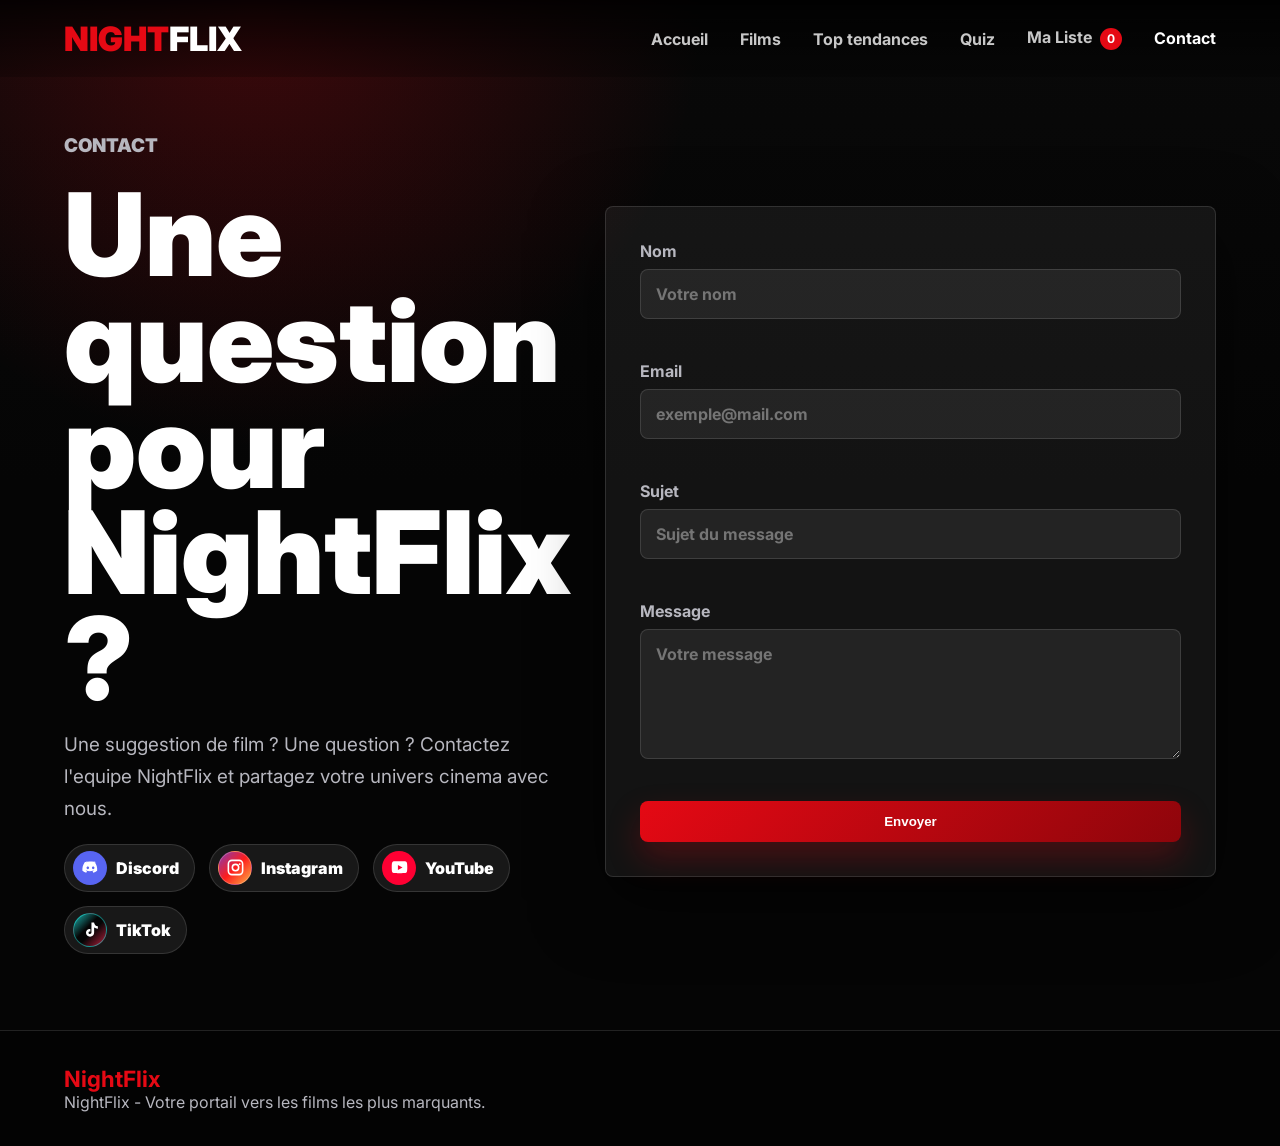
<file: contact.html>
<!DOCTYPE html>
<html lang="fr">
<head>
  <meta charset="UTF-8">
  <meta name="viewport" content="width=device-width, initial-scale=1.0">
  <meta name="description" content="Contactez l'equipe NightFlix pour partager vos idees cinema.">
  <title>NightFlix | Contact</title>
  <link rel="preconnect" href="https://fonts.googleapis.com">
  <link rel="preconnect" href="https://fonts.gstatic.com" crossorigin>
  <link href="https://fonts.googleapis.com/css2?family=Inter:wght@400;600;700;800;900&display=swap" rel="stylesheet">
  <link rel="stylesheet" href="style.css">
  <script src="script.js" defer></script>
</head>
<body data-page="contact">
  <header class="site-header" data-header>
    <a class="logo" href="index.html">Night<span>Flix</span></a>
    <button class="menu-toggle" data-menu-toggle aria-label="Ouvrir le menu" aria-expanded="false">
      <span></span><span></span><span></span>
    </button>
    <nav class="nav-links" data-nav>
      <a href="index.html">Accueil</a>
      <a href="films.html">Films</a>
      <a href="tendances.html">Top tendances</a>
      <a href="quiz.html">Quiz</a>
      <a href="maliste.html">Ma Liste <span class="nav-count" data-nav-list-count>0</span></a>
      <a class="active" href="contact.html">Contact</a>
    </nav>
  </header>

  <main class="contact-layout">
    <section class="contact-intro reveal">
      <p class="eyebrow">Contact</p>
      <h1>Une question pour NightFlix ?</h1>
      <p>Une suggestion de film ? Une question ? Contactez l'equipe NightFlix et partagez votre univers cinema avec nous.</p>
      <div class="socials" aria-label="Reseaux sociaux">
        <button class="discord" type="button" aria-label="Discord"><span><svg viewBox="0 0 24 24" aria-hidden="true"><path d="M19.5 5.3A15.8 15.8 0 0 0 15.6 4l-.2.4c1.4.4 2.1 1 2.1 1s-1.8-1-5.4-1-5.4 1-5.4 1 .7-.6 2.1-1L8.6 4a15.8 15.8 0 0 0-3.9 1.3C2.2 9 1.5 12.6 1.8 16.1c1.6 1.2 3.2 1.9 4.8 2.4l1-1.7c-.6-.2-1.1-.5-1.6-.8l.4-.3c3.1 1.4 6.4 1.4 9.4 0l.4.3c-.5.3-1 .6-1.6.8l1 1.7c1.6-.5 3.2-1.2 4.8-2.4.4-4.1-.7-7.6-2.9-10.8ZM8.6 14.2c-.9 0-1.6-.8-1.6-1.8s.7-1.8 1.6-1.8 1.6.8 1.6 1.8-.7 1.8-1.6 1.8Zm6.8 0c-.9 0-1.6-.8-1.6-1.8s.7-1.8 1.6-1.8 1.6.8 1.6 1.8-.7 1.8-1.6 1.8Z"/></svg></span>Discord</button>
        <button class="instagram" type="button" aria-label="Instagram"><span><svg viewBox="0 0 24 24" aria-hidden="true"><path d="M7.5 2h9A5.5 5.5 0 0 1 22 7.5v9a5.5 5.5 0 0 1-5.5 5.5h-9A5.5 5.5 0 0 1 2 16.5v-9A5.5 5.5 0 0 1 7.5 2Zm0 2A3.5 3.5 0 0 0 4 7.5v9A3.5 3.5 0 0 0 7.5 20h9a3.5 3.5 0 0 0 3.5-3.5v-9A3.5 3.5 0 0 0 16.5 4h-9ZM12 7a5 5 0 1 1 0 10 5 5 0 0 1 0-10Zm0 2a3 3 0 1 0 0 6 3 3 0 0 0 0-6Zm5.3-2.5a1.2 1.2 0 1 1 0 2.4 1.2 1.2 0 0 1 0-2.4Z"/></svg></span>Instagram</button>
        <button class="youtube" type="button" aria-label="YouTube"><span><svg viewBox="0 0 24 24" aria-hidden="true"><path d="M21.6 7.2s-.2-1.5-.8-2.1c-.8-.8-1.7-.8-2.1-.9C15.8 4 12 4 12 4s-3.8 0-6.7.2c-.4.1-1.3.1-2.1.9-.6.6-.8 2.1-.8 2.1S2.2 9 2.2 10.8v1.7c0 1.8.2 3.6.2 3.6s.2 1.5.8 2.1c.8.8 1.9.8 2.4.9 1.7.2 6.4.2 6.4.2s3.8 0 6.7-.2c.4-.1 1.3-.1 2.1-.9.6-.6.8-2.1.8-2.1s.2-1.8.2-3.6v-1.7c0-1.8-.2-3.6-.2-3.6ZM10 15.2V8.8l5.8 3.2-5.8 3.2Z"/></svg></span>YouTube</button>
        <button class="tiktok" type="button" aria-label="TikTok"><span><svg viewBox="0 0 24 24" aria-hidden="true"><path d="M16.5 3c.5 2.9 2.1 4.6 4.8 4.8v3.3c-1.8.1-3.4-.5-4.7-1.5v6.2c0 3.1-2.1 5.2-5.2 5.2-2.9 0-5.1-2.1-5.1-4.9 0-3 2.4-5.1 5.5-4.8v3.4c-1.4-.4-2.3.3-2.3 1.4 0 .9.7 1.6 1.8 1.6 1.2 0 1.9-.7 1.9-2.1V3h3.3Z"/></svg></span>TikTok</button>
      </div>
    </section>

    <section class="contact-card reveal">
      <form data-contact-form novalidate>
        <label>
          Nom
          <input type="text" name="name" placeholder="Votre nom">
          <small data-error-for="name"></small>
        </label>
        <label>
          Email
          <input type="email" name="email" placeholder="exemple@mail.com">
          <small data-error-for="email"></small>
        </label>
        <label>
          Sujet
          <input type="text" name="subject" placeholder="Sujet du message">
          <small data-error-for="subject"></small>
        </label>
        <label>
          Message
          <textarea name="message" rows="5" placeholder="Votre message"></textarea>
          <small data-error-for="message"></small>
        </label>
        <button class="btn primary full" type="submit">Envoyer</button>
        <p class="form-success" data-form-success hidden></p>
      </form>
    </section>
  </main>

  <footer class="footer">
    <strong>NightFlix</strong>
    <p>NightFlix - Votre portail vers les films les plus marquants.</p>
  </footer>
  <button class="back-top" data-back-top aria-label="Retour en haut">&#8593;</button>
</body>
</html>
</file>
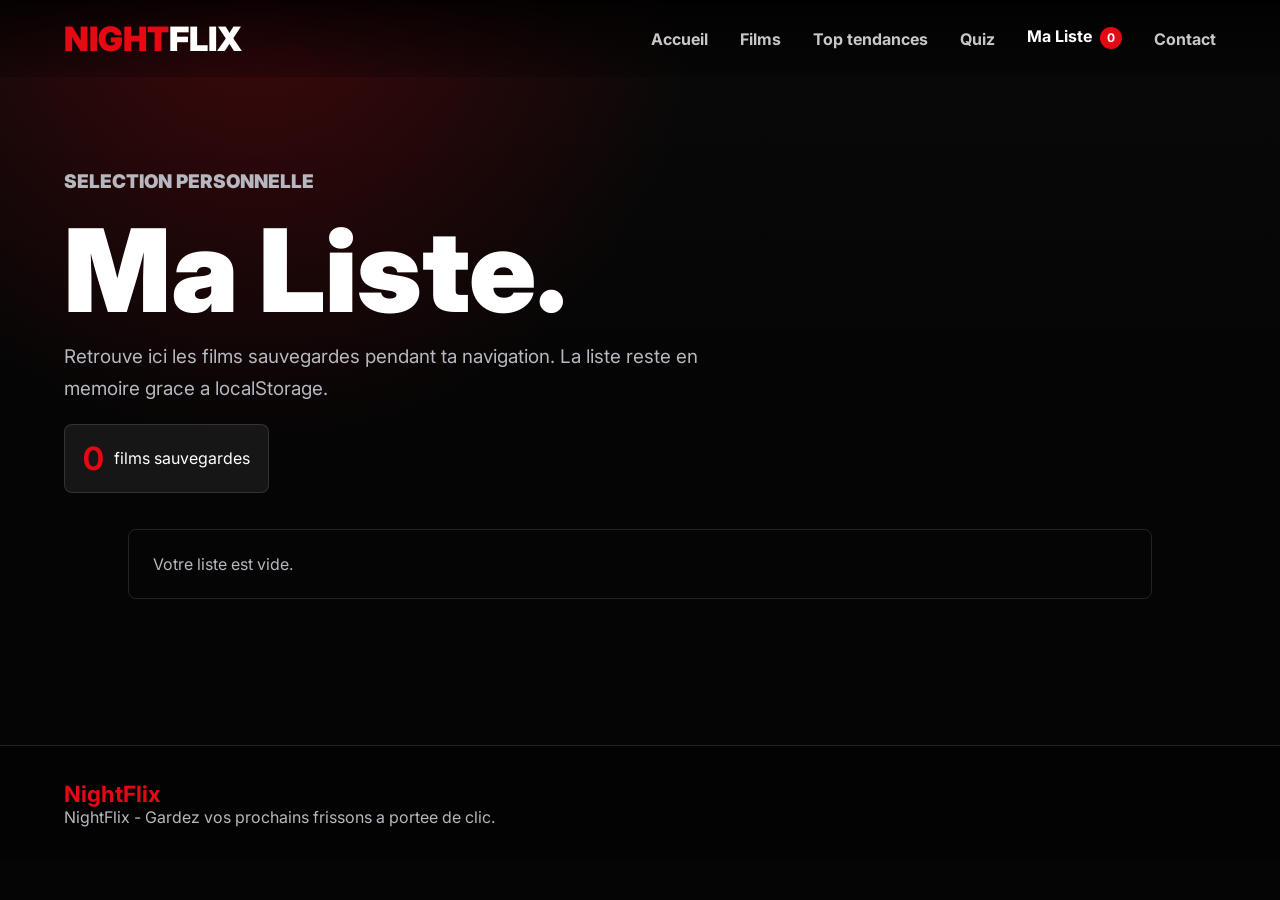
<file: maliste.html>
<!DOCTYPE html>
<html lang="fr">
<head>
  <meta charset="UTF-8">
  <meta name="viewport" content="width=device-width, initial-scale=1.0">
  <meta name="description" content="Ma Liste NightFlix sauvegardee avec localStorage.">
  <title>NightFlix | Ma Liste</title>
  <link rel="preconnect" href="https://images.unsplash.com">
  <link rel="preconnect" href="https://fonts.googleapis.com">
  <link rel="preconnect" href="https://fonts.gstatic.com" crossorigin>
  <link href="https://fonts.googleapis.com/css2?family=Inter:wght@400;600;700;800;900&display=swap" rel="stylesheet">
  <link rel="stylesheet" href="style.css">
  <script src="script.js" defer></script>
</head>
<body data-page="list">
  <header class="site-header" data-header>
    <a class="logo" href="index.html">Night<span>Flix</span></a>
    <button class="menu-toggle" data-menu-toggle aria-label="Ouvrir le menu" aria-expanded="false">
      <span></span><span></span><span></span>
    </button>
    <nav class="nav-links" data-nav>
      <a href="index.html">Accueil</a>
      <a href="films.html">Films</a>
      <a href="tendances.html">Top tendances</a>
      <a href="quiz.html">Quiz</a>
      <a class="active" href="maliste.html">Ma Liste <span class="nav-count" data-nav-list-count>0</span></a>
      <a href="contact.html">Contact</a>
    </nav>
  </header>

  <main class="page-wrap">
    <section class="page-hero compact reveal">
      <p class="eyebrow">Selection personnelle</p>
      <h1>Ma Liste.</h1>
      <p>Retrouve ici les films sauvegardes pendant ta navigation. La liste reste en memoire grace a localStorage.</p>
      <div class="list-counter">
        <strong data-list-total>0</strong>
        <span>films sauvegardes</span>
      </div>
    </section>

    <section class="movie-grid reveal" data-my-list-grid></section>
    <p class="empty-state list-empty" data-list-empty hidden>Votre liste est vide.</p>
  </main>

  <footer class="footer">
    <strong>NightFlix</strong>
    <p>NightFlix - Gardez vos prochains frissons a portee de clic.</p>
  </footer>
  <button class="back-top" data-back-top aria-label="Retour en haut">&#8593;</button>
</body>
</html>
</file>
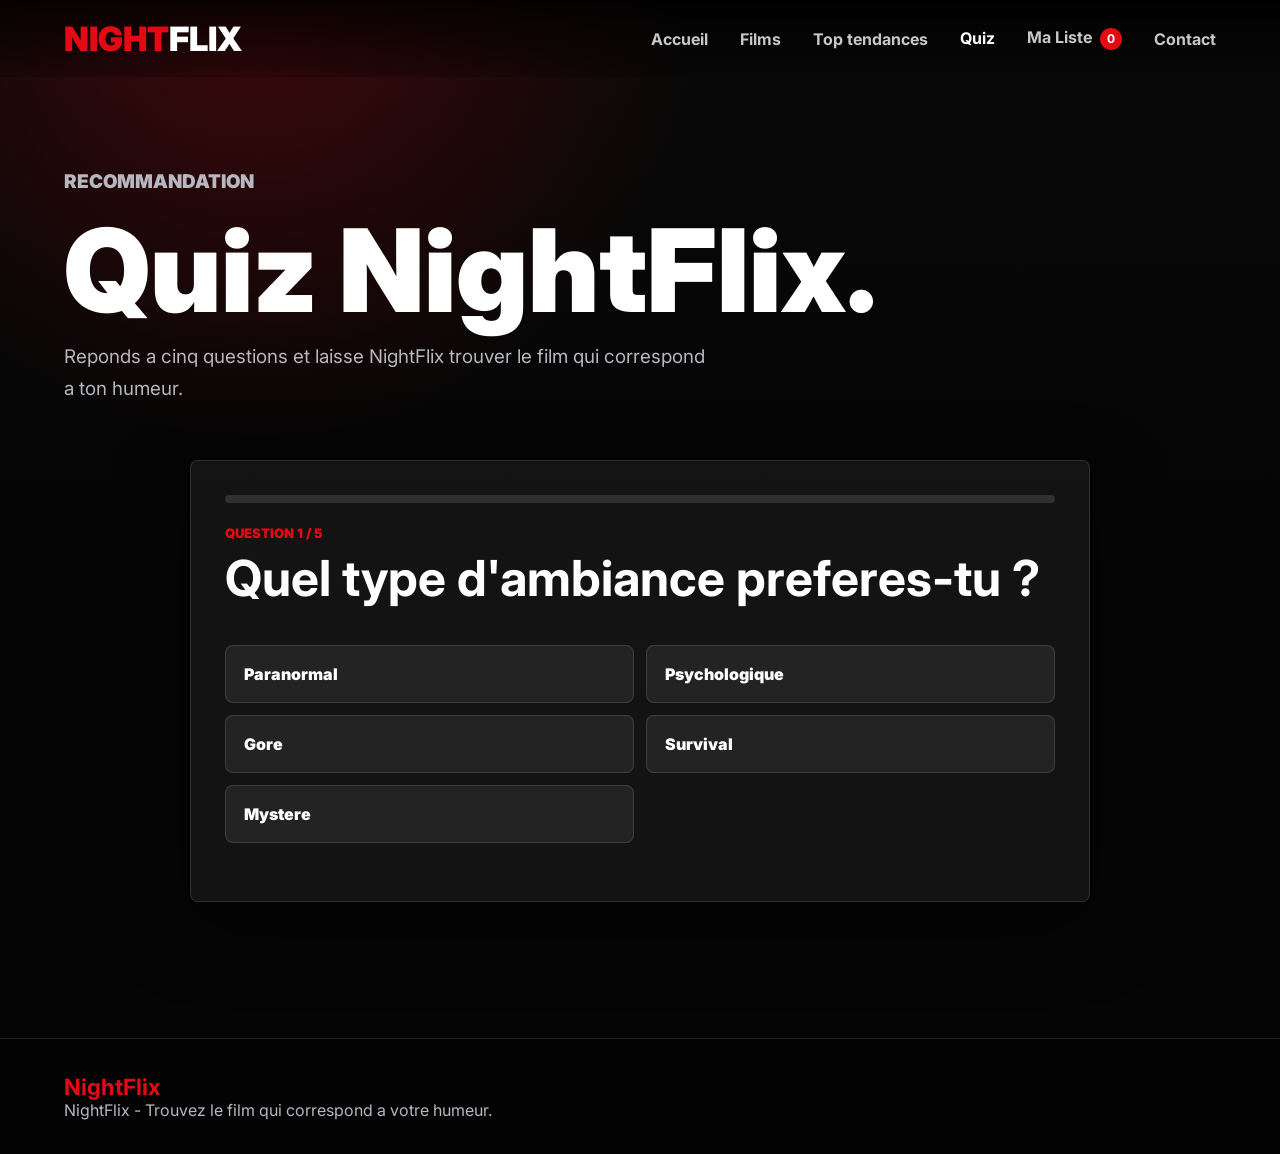
<file: quiz.html>
<!DOCTYPE html>
<html lang="fr">
<head>
  <meta charset="UTF-8">
  <meta name="viewport" content="width=device-width, initial-scale=1.0">
  <meta name="description" content="Quiz NightFlix pour recommander un film selon vos goûts.">
  <title>NightFlix | Quiz</title>
  <link rel="preconnect" href="https://images.unsplash.com">
  <link rel="preconnect" href="https://fonts.googleapis.com">
  <link rel="preconnect" href="https://fonts.gstatic.com" crossorigin>
  <link href="https://fonts.googleapis.com/css2?family=Inter:wght@400;600;700;800;900&display=swap" rel="stylesheet">
  <link rel="stylesheet" href="style.css">
  <script src="script.js" defer></script>
</head>
<body data-page="quiz">
  <header class="site-header" data-header>
    <a class="logo" href="index.html">Night<span>Flix</span></a>
    <button class="menu-toggle" data-menu-toggle aria-label="Ouvrir le menu" aria-expanded="false">
      <span></span><span></span><span></span>
    </button>
    <nav class="nav-links" data-nav>
      <a href="index.html">Accueil</a>
      <a href="films.html">Films</a>
      <a href="tendances.html">Top tendances</a>
      <a class="active" href="quiz.html">Quiz</a>
      <a href="maliste.html">Ma Liste <span class="nav-count" data-nav-list-count>0</span></a>
      <a href="contact.html">Contact</a>
    </nav>
  </header>

  <main class="page-wrap quiz-page">
    <section class="page-hero compact reveal">
      <p class="eyebrow">Recommandation</p>
      <h1>Quiz NightFlix.</h1>
      <p>Reponds a cinq questions et laisse NightFlix trouver le film qui correspond a ton humeur.</p>
    </section>

    <section class="quiz-card reveal" data-quiz>
      <div class="quiz-progress"><span data-quiz-progress></span></div>
      <p class="eyebrow" data-quiz-step>Question 1 / 5</p>
      <h2 data-quiz-question></h2>
      <div class="quiz-options" data-quiz-options></div>
      <article class="quiz-result" data-quiz-result hidden></article>
    </section>
  </main>

  <footer class="footer">
    <strong>NightFlix</strong>
    <p>NightFlix - Trouvez le film qui correspond a votre humeur.</p>
  </footer>
  <button class="back-top" data-back-top aria-label="Retour en haut">&#8593;</button>
</body>
</html>
</file>
<file: style.css>
:root {
  --bg: #050505;
  --panel: #111113;
  --panel-soft: #18181b;
  --text: #ffffff;
  --muted: #b7b7bf;
  --red: #e50914;
  --red-dark: #8e050b;
  --line: rgba(255, 255, 255, 0.12);
  --shadow: 0 24px 70px rgba(0, 0, 0, 0.55);
}

* { box-sizing: border-box; }

html { scroll-behavior: smooth; }

body {
  margin: 0;
  font-family: Inter, Arial, sans-serif;
  color: var(--text);
  background:
    radial-gradient(circle at 20% 0%, rgba(229, 9, 20, 0.24), transparent 28rem),
    linear-gradient(180deg, #090909 0%, var(--bg) 42%);
  min-height: 100vh;
}

body.modal-lock { overflow: hidden; }

a { color: inherit; text-decoration: none; }

img { display: block; max-width: 100%; }

.page-loader {
  position: fixed;
  inset: 0;
  z-index: 100;
  display: grid;
  place-items: center;
  background: #030303;
  transition: opacity 0.35s ease, visibility 0.35s ease;
}

.page-loader.hide {
  opacity: 0;
  visibility: hidden;
}

.page-loader strong {
  display: block;
  margin-bottom: 16px;
  color: var(--red);
  font-size: clamp(2rem, 8vw, 5rem);
  font-weight: 900;
  text-transform: uppercase;
}

.page-loader span { color: var(--text); }

.page-loader i {
  display: block;
  width: 180px;
  height: 4px;
  overflow: hidden;
  border-radius: 999px;
  background: rgba(255, 255, 255, 0.12);
}

.page-loader i::before {
  content: "";
  display: block;
  width: 42%;
  height: 100%;
  background: var(--red);
  animation: loaderRun 0.9s ease-in-out infinite alternate;
}

.site-header {
  position: fixed;
  inset: 0 0 auto 0;
  z-index: 30;
  display: flex;
  align-items: center;
  justify-content: space-between;
  padding: 18px clamp(18px, 5vw, 72px);
  background: linear-gradient(180deg, rgba(0, 0, 0, 0.82), rgba(0, 0, 0, 0.2));
  transition: background 0.25s ease, border-color 0.25s ease;
}

.site-header.scrolled {
  background: rgba(5, 5, 5, 0.94);
  border-bottom: 1px solid var(--line);
  backdrop-filter: blur(14px);
}

.logo {
  font-size: clamp(1.45rem, 3vw, 2.1rem);
  font-weight: 900;
  color: var(--red);
  letter-spacing: 0;
  text-transform: uppercase;
}

.logo span { color: var(--text); }

.nav-links {
  display: flex;
  align-items: center;
  gap: clamp(14px, 3vw, 32px);
  font-weight: 700;
}

.nav-links a {
  color: rgba(255, 255, 255, 0.78);
  transition: color 0.2s ease, transform 0.2s ease;
}

.nav-count {
  display: inline-grid;
  place-items: center;
  min-width: 22px;
  height: 22px;
  margin-left: 4px;
  border-radius: 999px;
  color: var(--text);
  background: var(--red);
  font-size: 0.75rem;
}

.nav-links a:hover,
.nav-links .active {
  color: var(--text);
  transform: translateY(-1px);
}

.menu-toggle {
  display: none;
  width: 42px;
  height: 42px;
  border: 1px solid var(--line);
  background: rgba(255, 255, 255, 0.06);
  border-radius: 8px;
}

.menu-toggle span {
  display: block;
  width: 20px;
  height: 2px;
  margin: 5px auto;
  background: var(--text);
}

.hero {
  position: relative;
  min-height: 92vh;
  display: grid;
  align-items: end;
  grid-template-columns: 1fr minmax(260px, 370px);
  gap: 32px;
  padding: 140px clamp(18px, 5vw, 72px) 64px;
  overflow: hidden;
}

.hero-backdrop {
  position: absolute;
  inset: 0;
  background:
    linear-gradient(90deg, rgba(0, 0, 0, 0.92), rgba(0, 0, 0, 0.48) 52%, rgba(0, 0, 0, 0.8)),
    linear-gradient(0deg, var(--bg), rgba(0, 0, 0, 0.12) 35%),
    url("https://images.unsplash.com/photo-1509248961158-e54f6934749c?auto=format&fit=crop&w=1800&q=75") center/cover;
  transform: scale(1.03);
  animation: slowZoom 16s ease-in-out infinite alternate;
}

.hero-content,
.hero-panel,
.page-hero,
.section,
.toolbar,
.movie-grid,
.ranking-list,
.contact-intro,
.contact-card {
  position: relative;
  z-index: 1;
}

.eyebrow {
  color: var(--red);
  font-size: 0.82rem;
  font-weight: 900;
  letter-spacing: 0;
  text-transform: uppercase;
}

h1, h2, h3, p { margin-top: 0; }

h1 {
  max-width: 850px;
  margin-bottom: 18px;
  font-size: clamp(3rem, 9vw, 7.4rem);
  line-height: 0.92;
  font-weight: 900;
}

h2 {
  font-size: clamp(1.8rem, 4vw, 3.1rem);
  line-height: 1;
}

.hero-text,
.page-hero p,
.split-section p,
.contact-intro p {
  max-width: 650px;
  color: var(--muted);
  font-size: clamp(1rem, 2vw, 1.18rem);
  line-height: 1.7;
}

.hero-actions,
.section-heading,
.filters,
.trend-metrics,
.socials {
  display: flex;
  align-items: center;
  gap: 14px;
  flex-wrap: wrap;
}

.btn,
.filter {
  border: 0;
  border-radius: 8px;
  padding: 13px 20px;
  font-weight: 900;
  cursor: pointer;
  transition: transform 0.2s ease, box-shadow 0.2s ease, background 0.2s ease;
}

.btn:hover,
.filter:hover,
.movie-card:hover {
  transform: translateY(-5px);
}

.primary {
  color: var(--text);
  background: linear-gradient(135deg, var(--red), var(--red-dark));
  box-shadow: 0 16px 32px rgba(229, 9, 20, 0.25);
}

.ghost,
.filter {
  color: var(--text);
  background: rgba(255, 255, 255, 0.1);
  border: 1px solid var(--line);
}

.filter.active {
  background: var(--red);
  border-color: var(--red);
}

.hero-panel {
  padding: 22px;
  border: 1px solid var(--line);
  border-radius: 8px;
  background: rgba(12, 12, 14, 0.72);
  box-shadow: var(--shadow);
  backdrop-filter: blur(18px);
}

.live-dot {
  display: inline-block;
  width: 10px;
  height: 10px;
  margin-right: 8px;
  border-radius: 50%;
  background: var(--red);
  box-shadow: 0 0 0 8px rgba(229, 9, 20, 0.16);
}

.section,
.page-wrap,
.contact-layout {
  padding: 76px clamp(18px, 5vw, 72px);
}

.section-heading {
  justify-content: space-between;
  margin-bottom: 24px;
}

.text-link {
  color: var(--text);
  font-weight: 900;
  border-bottom: 2px solid var(--red);
}

.carousel-shell { position: relative; }

.carousel-track,
.movie-grid,
.home-row {
  display: grid;
  grid-template-columns: repeat(4, minmax(0, 1fr));
  gap: 18px;
}

.movie-card {
  overflow: hidden;
  min-height: 390px;
  border: 1px solid var(--line);
  border-radius: 8px;
  background: var(--panel);
  box-shadow: var(--shadow);
  cursor: pointer;
  transition: transform 0.22s ease, border-color 0.22s ease;
}

.movie-card:hover { border-color: rgba(229, 9, 20, 0.7); }

.poster-wrap {
  position: relative;
  overflow: hidden;
}

.movie-card img {
  width: 100%;
  aspect-ratio: 3 / 4;
  object-fit: cover;
  filter: saturate(0.95) contrast(1.08);
  transition: transform 0.35s ease, filter 0.35s ease;
}

.movie-card:hover img {
  transform: scale(1.08);
  filter: saturate(1.08) contrast(1.12);
}

.movie-badge,
.bookmark-btn {
  position: absolute;
  z-index: 2;
}

.movie-badge {
  top: 12px;
  left: 12px;
  padding: 6px 9px;
  border-radius: 999px;
  color: var(--text);
  background: var(--red);
  font-size: 0.72rem;
  font-weight: 900;
}

.movie-badge.new { background: #ffffff; color: #090909; }

.bookmark-btn {
  top: 10px;
  right: 10px;
  width: 38px;
  height: 38px;
  border: 1px solid var(--line);
  border-radius: 50%;
  color: var(--text);
  background: rgba(0, 0, 0, 0.72);
  font-size: 1.15rem;
  cursor: pointer;
  transition: transform 0.2s ease, background 0.2s ease;
}

.bookmark-btn:hover,
.bookmark-btn.saved {
  background: var(--red);
}

.bookmark-btn.pulse,
.added-pop {
  animation: pulsePop 0.42s ease;
}

.movie-info { padding: 16px; }

.movie-info h3 {
  margin-bottom: 8px;
  font-size: 1.05rem;
}

.movie-meta {
  display: flex;
  justify-content: space-between;
  gap: 10px;
  color: var(--muted);
  font-size: 0.9rem;
}

.rating { color: #ffd166; font-weight: 900; }

.carousel-btn {
  position: absolute;
  top: 43%;
  z-index: 2;
  width: 44px;
  height: 44px;
  border: 1px solid var(--line);
  border-radius: 50%;
  color: var(--text);
  background: rgba(0, 0, 0, 0.68);
  cursor: pointer;
}

.carousel-btn.prev { left: -12px; }
.carousel-btn.next { right: -12px; }

.split-section {
  display: grid;
  grid-template-columns: 1.1fr 0.9fr;
  gap: 30px;
  align-items: center;
  background: linear-gradient(135deg, rgba(229, 9, 20, 0.12), rgba(255, 255, 255, 0.04));
  border-top: 1px solid var(--line);
  border-bottom: 1px solid var(--line);
}

.random-picker {
  background: linear-gradient(135deg, rgba(229, 9, 20, 0.12), rgba(255, 255, 255, 0.035));
  border-top: 1px solid var(--line);
  border-bottom: 1px solid var(--line);
}

.picker-layout {
  display: grid;
  grid-template-columns: minmax(240px, 380px) 1fr;
  gap: 22px;
}

.picker-controls,
.random-result,
.quiz-card {
  border: 1px solid var(--line);
  border-radius: 8px;
  background: rgba(255, 255, 255, 0.06);
  box-shadow: var(--shadow);
}

.picker-controls {
  display: grid;
  align-content: center;
  gap: 16px;
  padding: 24px;
}

.picker-controls p {
  color: var(--muted);
  line-height: 1.6;
}

.picker-controls select {
  width: 100%;
  border: 1px solid var(--line);
  border-radius: 8px;
  padding: 14px 15px;
  color: var(--text);
  background: #121214;
  font: inherit;
}

.random-result {
  display: grid;
  grid-template-columns: minmax(150px, 240px) 1fr;
  gap: 20px;
  min-height: 330px;
  padding: 20px;
  cursor: pointer;
  transition: transform 0.25s ease, border-color 0.25s ease, opacity 0.25s ease;
}

.random-result:hover,
.random-result.chosen { border-color: rgba(229, 9, 20, 0.68); }

.random-result.spinning {
  opacity: 0.55;
  transform: scale(0.98);
}

.random-result img {
  width: 100%;
  height: 100%;
  max-height: 420px;
  border-radius: 8px;
  object-fit: cover;
}

.random-result div { align-self: center; }

.random-result span,
.quiz-result span {
  color: var(--red);
  font-weight: 900;
}

.random-result h3,
.quiz-result h3 {
  margin: 10px 0;
  font-size: clamp(1.8rem, 4vw, 3.4rem);
  line-height: 1;
}

.random-result p,
.quiz-result p {
  color: var(--muted);
  line-height: 1.7;
}

.stats-grid,
.trend-metrics {
  display: grid;
  grid-template-columns: repeat(3, 1fr);
  gap: 14px;
}

.stats-grid article,
.trend-metrics article {
  padding: 20px;
  border: 1px solid var(--line);
  border-radius: 8px;
  background: rgba(255, 255, 255, 0.06);
}

.stats-grid strong,
.trend-metrics strong {
  display: block;
  font-size: clamp(1.8rem, 4vw, 3.1rem);
}

.stats-grid span,
.trend-metrics span {
  color: var(--muted);
}

.page-wrap { padding-top: 130px; }

.page-hero {
  min-height: 330px;
  display: grid;
  align-content: end;
  padding: 36px 0;
}

.page-hero.compact { min-height: 260px; }

.toolbar {
  display: grid;
  grid-template-columns: minmax(250px, 360px) 1fr;
  gap: 20px;
  margin-bottom: 28px;
}

.films-toolbar {
  position: relative;
  z-index: 8;
  grid-template-columns: 1fr;
  align-items: start;
}

.films-toolbar .search-box {
  width: min(520px, 100%);
  justify-self: end;
}

.films-toolbar .filters {
  position: relative;
  z-index: 1;
}

.search-box span,
.contact-card label {
  display: grid;
  gap: 8px;
  color: var(--muted);
  font-weight: 700;
}

.search-box { position: relative; }

.search-suggestions {
  position: absolute;
  top: calc(100% + 10px);
  left: 0;
  right: 0;
  z-index: 40;
  display: none;
  max-height: 430px;
  overflow-y: auto;
  border: 1px solid var(--line);
  border-radius: 8px;
  background: rgba(10, 10, 12, 0.96);
  box-shadow: var(--shadow);
  backdrop-filter: blur(14px);
}

.search-suggestions.open {
  display: grid;
  animation: pop 0.18s ease;
}

.suggestion-item {
  display: grid;
  grid-template-columns: 46px 1fr;
  gap: 12px;
  align-items: center;
  width: 100%;
  border: 0;
  border-bottom: 1px solid var(--line);
  padding: 10px;
  color: var(--text);
  background: transparent;
  cursor: pointer;
  text-align: left;
}

.suggestion-item:hover { background: rgba(229, 9, 20, 0.14); }

.suggestion-item img {
  width: 46px;
  aspect-ratio: 3 / 4;
  border-radius: 6px;
  object-fit: cover;
}

.suggestion-item span { color: var(--text); }

.suggestion-item small {
  display: block;
  margin-top: 4px;
  color: var(--muted);
}

input,
textarea {
  width: 100%;
  border: 1px solid var(--line);
  border-radius: 8px;
  padding: 14px 15px;
  color: var(--text);
  background: rgba(255, 255, 255, 0.07);
  font: inherit;
  outline: none;
}

input:focus,
textarea:focus {
  border-color: var(--red);
  box-shadow: 0 0 0 4px rgba(229, 9, 20, 0.18);
}

.empty-state {
  padding: 24px;
  color: var(--muted);
  border: 1px solid var(--line);
  border-radius: 8px;
}

.modal {
  position: fixed;
  inset: 0;
  z-index: 60;
  display: none;
  place-items: center;
  padding: 20px;
}

.modal.open { display: grid; }

.modal-overlay {
  position: absolute;
  inset: 0;
  background: rgba(0, 0, 0, 0.78);
  backdrop-filter: blur(9px);
}

.modal-card {
  position: relative;
  z-index: 1;
  display: grid;
  grid-template-columns: minmax(180px, 320px) 1fr;
  width: min(850px, 100%);
  max-height: 92vh;
  overflow: hidden auto;
  border: 1px solid var(--line);
  border-radius: 8px;
  background: #111;
  box-shadow: var(--shadow);
  animation: pop 0.22s ease;
}

.modal-card img {
  width: 100%;
  height: 100%;
  min-height: 380px;
  object-fit: cover;
}

.modal-content { padding: 30px; }
.modal-content span { color: var(--red); font-weight: 900; }
.modal-content p { color: var(--muted); line-height: 1.7; }

.modal-actions {
  display: flex;
  gap: 12px;
  flex-wrap: wrap;
  margin-top: 22px;
}

.list-feedback {
  display: block;
  min-height: 18px;
  margin-top: 12px;
  color: #81f0aa;
  font-weight: 700;
}

.similar-section {
  margin-top: 24px;
  padding-top: 18px;
  border-top: 1px solid var(--line);
}

.similar-section h3 {
  margin-bottom: 12px;
  font-size: 1rem;
}

.similar-grid {
  display: grid;
  grid-template-columns: repeat(4, 1fr);
  gap: 10px;
}

.similar-card {
  padding: 0;
  overflow: hidden;
  border: 1px solid var(--line);
  border-radius: 8px;
  color: var(--text);
  background: rgba(255, 255, 255, 0.06);
  cursor: pointer;
  text-align: left;
}

.similar-card img {
  width: 100%;
  aspect-ratio: 3 / 4;
  object-fit: cover;
}

.similar-card span {
  display: block;
  padding: 8px;
  color: var(--text);
  font-size: 0.78rem;
}

.modal-close {
  position: absolute;
  top: 10px;
  right: 10px;
  z-index: 2;
  width: 38px;
  height: 38px;
  border: 0;
  border-radius: 50%;
  color: var(--text);
  background: rgba(0, 0, 0, 0.72);
  font-size: 1.6rem;
  cursor: pointer;
}

.ranking-list {
  display: grid;
  gap: 14px;
}

.rank-card {
  display: grid;
  grid-template-columns: 84px 120px 1fr auto;
  gap: 18px;
  align-items: center;
  padding: 14px;
  border: 1px solid var(--line);
  border-radius: 8px;
  background: linear-gradient(90deg, rgba(229, 9, 20, 0.16), rgba(255, 255, 255, 0.05));
  cursor: pointer;
  transition: transform 0.2s ease, border-color 0.2s ease;
}

.rank-card:hover {
  transform: translateY(-3px);
  border-color: rgba(229, 9, 20, 0.65);
}

.rank-number {
  font-size: 3rem;
  font-weight: 900;
  color: transparent;
  -webkit-text-stroke: 1px var(--red);
}

.rank-card img {
  width: 120px;
  aspect-ratio: 16 / 10;
  object-fit: cover;
  border-radius: 8px;
}

.rank-card p { color: var(--muted); margin-bottom: 0; }

.score {
  min-width: 92px;
  color: #ffd166;
  font-size: 1.25rem;
  font-weight: 900;
  text-align: right;
}

.contact-layout {
  min-height: 88vh;
  display: grid;
  grid-template-columns: 0.9fr 1.1fr;
  gap: 34px;
  align-items: center;
  padding-top: 130px;
}

.quiz-page { min-height: 88vh; }

.quiz-card {
  max-width: 900px;
  margin: 0 auto 60px;
  padding: clamp(20px, 4vw, 34px);
}

.quiz-progress {
  height: 8px;
  overflow: hidden;
  margin-bottom: 22px;
  border-radius: 999px;
  background: rgba(255, 255, 255, 0.12);
}

.quiz-progress span {
  display: block;
  width: 0;
  height: 100%;
  border-radius: inherit;
  background: linear-gradient(90deg, var(--red), #ff7178);
  transition: width 0.35s ease;
}

.quiz-options {
  display: grid;
  grid-template-columns: repeat(2, minmax(0, 1fr));
  gap: 12px;
  margin-top: 24px;
}

.quiz-options.swap { animation: questionIn 0.28s ease; }

.quiz-option {
  border: 1px solid var(--line);
  border-radius: 8px;
  padding: 18px;
  color: var(--text);
  background: rgba(255, 255, 255, 0.07);
  font: inherit;
  font-weight: 900;
  cursor: pointer;
  text-align: left;
  transition: transform 0.2s ease, border-color 0.2s ease, background 0.2s ease;
}

.quiz-option:hover {
  transform: translateY(-4px);
  border-color: rgba(229, 9, 20, 0.65);
  background: rgba(229, 9, 20, 0.16);
}

.quiz-result {
  display: grid;
  grid-template-columns: minmax(180px, 280px) 1fr;
  gap: 24px;
  align-items: center;
  margin-top: 24px;
  animation: pop 0.26s ease;
}

.quiz-result img {
  width: 100%;
  border-radius: 8px;
  aspect-ratio: 3 / 4;
  object-fit: cover;
}

.contact-card {
  padding: clamp(20px, 4vw, 34px);
  border: 1px solid var(--line);
  border-radius: 8px;
  background: rgba(255, 255, 255, 0.06);
  box-shadow: var(--shadow);
}

.contact-card form {
  display: grid;
  gap: 16px;
}

.contact-card small {
  min-height: 18px;
  color: #ff7178;
}

.full { width: 100%; }

.form-success {
  margin: 0;
  padding: 14px;
  border: 1px solid rgba(58, 214, 119, 0.4);
  border-radius: 8px;
  color: #81f0aa;
  background: rgba(58, 214, 119, 0.1);
}

.form-success.error {
  border-color: rgba(255, 113, 120, 0.5);
  color: #ff9aa0;
  background: rgba(229, 9, 20, 0.12);
}

.list-counter {
  display: inline-flex;
  align-items: center;
  gap: 10px;
  width: fit-content;
  padding: 14px 18px;
  border: 1px solid var(--line);
  border-radius: 8px;
  background: rgba(255, 255, 255, 0.07);
}

.list-counter strong {
  color: var(--red);
  font-size: 2rem;
}

.remove-list-btn {
  width: 100%;
  margin-top: 14px;
  border: 1px solid rgba(229, 9, 20, 0.55);
  border-radius: 8px;
  padding: 10px 12px;
  color: var(--text);
  background: rgba(229, 9, 20, 0.12);
  font-weight: 900;
  cursor: pointer;
}

.list-empty {
  margin: 0 clamp(18px, 5vw, 72px) 70px;
}

.toast {
  position: fixed;
  left: 50%;
  bottom: 26px;
  z-index: 90;
  padding: 13px 18px;
  border: 1px solid rgba(58, 214, 119, 0.4);
  border-radius: 999px;
  color: #81f0aa;
  background: rgba(8, 18, 12, 0.92);
  box-shadow: var(--shadow);
  opacity: 0;
  pointer-events: none;
  transform: translate(-50%, 18px);
  transition: opacity 0.25s ease, transform 0.25s ease;
}

.toast.show {
  opacity: 1;
  transform: translate(-50%, 0);
}

.socials button {
  display: inline-flex;
  align-items: center;
  gap: 9px;
  min-height: 48px;
  border: 1px solid var(--line);
  border-radius: 999px;
  padding: 0 15px 0 8px;
  color: var(--text);
  background: rgba(255, 255, 255, 0.08);
  font: inherit;
  font-weight: 900;
  cursor: default;
  transition: transform 0.2s ease, border-color 0.2s ease, background 0.2s ease;
}

.socials button:hover {
  transform: translateY(-3px);
  border-color: rgba(229, 9, 20, 0.6);
  background: rgba(229, 9, 20, 0.14);
}

.socials span {
  display: grid;
  place-items: center;
  width: 34px;
  height: 34px;
  border: 1px solid var(--line);
  border-radius: 50%;
  background: rgba(0, 0, 0, 0.35);
  font-weight: 900;
}

.socials svg {
  width: 19px;
  height: 19px;
  fill: currentColor;
}

.socials .discord span {
  color: #ffffff;
  background: #5865f2;
  border-color: rgba(88, 101, 242, 0.8);
}

.socials .instagram span {
  color: #ffffff;
  border-color: rgba(255, 255, 255, 0.22);
  background: linear-gradient(135deg, #833ab4, #fd1d1d, #fcb045);
}

.socials .youtube span {
  color: #ffffff;
  background: #ff0033;
  border-color: rgba(255, 0, 51, 0.8);
}

.socials .tiktok span {
  color: #ffffff;
  border-color: rgba(37, 244, 238, 0.45);
  background:
    linear-gradient(135deg, rgba(37, 244, 238, 0.72), transparent 42%),
    linear-gradient(315deg, rgba(254, 44, 85, 0.72), transparent 44%),
    #050505;
}

.socials .discord:hover { border-color: #5865f2; }
.socials .instagram:hover { border-color: #fd1d1d; }
.socials .youtube:hover { border-color: #ff0033; }
.socials .tiktok:hover { border-color: #25f4ee; }

.footer {
  padding: 34px clamp(18px, 5vw, 72px);
  border-top: 1px solid var(--line);
  color: var(--muted);
  background: #030303;
}

.footer strong { color: var(--red); font-size: 1.4rem; }
.footer p { margin-bottom: 0; }

.back-top {
  position: fixed;
  right: 18px;
  bottom: 18px;
  z-index: 25;
  width: 44px;
  height: 44px;
  border: 1px solid var(--line);
  border-radius: 50%;
  color: var(--text);
  background: var(--red);
  box-shadow: var(--shadow);
  cursor: pointer;
  opacity: 0;
  pointer-events: none;
  transform: translateY(12px);
  transition: opacity 0.2s ease, transform 0.2s ease;
}

.back-top.visible {
  opacity: 1;
  pointer-events: auto;
  transform: translateY(0);
}

.reveal {
  opacity: 0;
  transform: translateY(24px);
  transition: opacity 0.65s ease, transform 0.65s ease;
}

.reveal.visible {
  opacity: 1;
  transform: translateY(0);
}

@keyframes slowZoom {
  from { transform: scale(1.03); }
  to { transform: scale(1.1); }
}

@keyframes pop {
  from { transform: scale(0.96); opacity: 0; }
  to { transform: scale(1); opacity: 1; }
}

@keyframes pulsePop {
  0% { transform: scale(1); }
  45% { transform: scale(1.12); }
  100% { transform: scale(1); }
}

@keyframes loaderRun {
  from { transform: translateX(-20%); }
  to { transform: translateX(160%); }
}

@keyframes questionIn {
  from { opacity: 0; transform: translateY(12px); }
  to { opacity: 1; transform: translateY(0); }
}

@media (max-width: 980px) {
  .hero,
  .split-section,
  .toolbar,
  .contact-layout,
  .picker-layout,
  .random-result,
  .quiz-result {
    grid-template-columns: 1fr;
  }

  .carousel-track,
  .movie-grid,
  .home-row {
    grid-template-columns: repeat(2, minmax(0, 1fr));
  }

  .rank-card {
    grid-template-columns: 56px 100px 1fr;
  }

  .score {
    grid-column: 3;
    text-align: left;
  }

  .similar-grid {
    grid-template-columns: repeat(2, 1fr);
  }

  .quiz-options {
    grid-template-columns: 1fr;
  }

  .films-toolbar .search-box {
    justify-self: stretch;
  }
}

@media (max-width: 720px) {
  .menu-toggle { display: block; }

  .nav-links {
    position: fixed;
    top: 72px;
    right: 16px;
    left: 16px;
    display: grid;
    padding: 18px;
    border: 1px solid var(--line);
    border-radius: 8px;
    background: rgba(5, 5, 5, 0.96);
    opacity: 0;
    pointer-events: none;
    transform: translateY(-10px);
    transition: opacity 0.2s ease, transform 0.2s ease;
  }

  .nav-links.open {
    opacity: 1;
    pointer-events: auto;
    transform: translateY(0);
  }

  .hero {
    min-height: 88vh;
    padding-top: 120px;
  }

  .stats-grid,
  .trend-metrics,
  .carousel-track,
  .movie-grid,
  .home-row {
    grid-template-columns: 1fr;
  }

  .carousel-btn { display: none; }

  .modal-card {
    grid-template-columns: 1fr;
    max-height: 92vh;
    overflow-y: auto;
  }

  .modal-card img { min-height: 260px; }

  .modal-actions .btn {
    width: 100%;
  }

  .similar-grid {
    grid-template-columns: repeat(2, 1fr);
  }

  .rank-card {
    grid-template-columns: 54px 1fr;
  }

  .rank-card img {
    grid-column: 1 / -1;
    width: 100%;
  }

  .score { grid-column: 2; }
}
</file>
